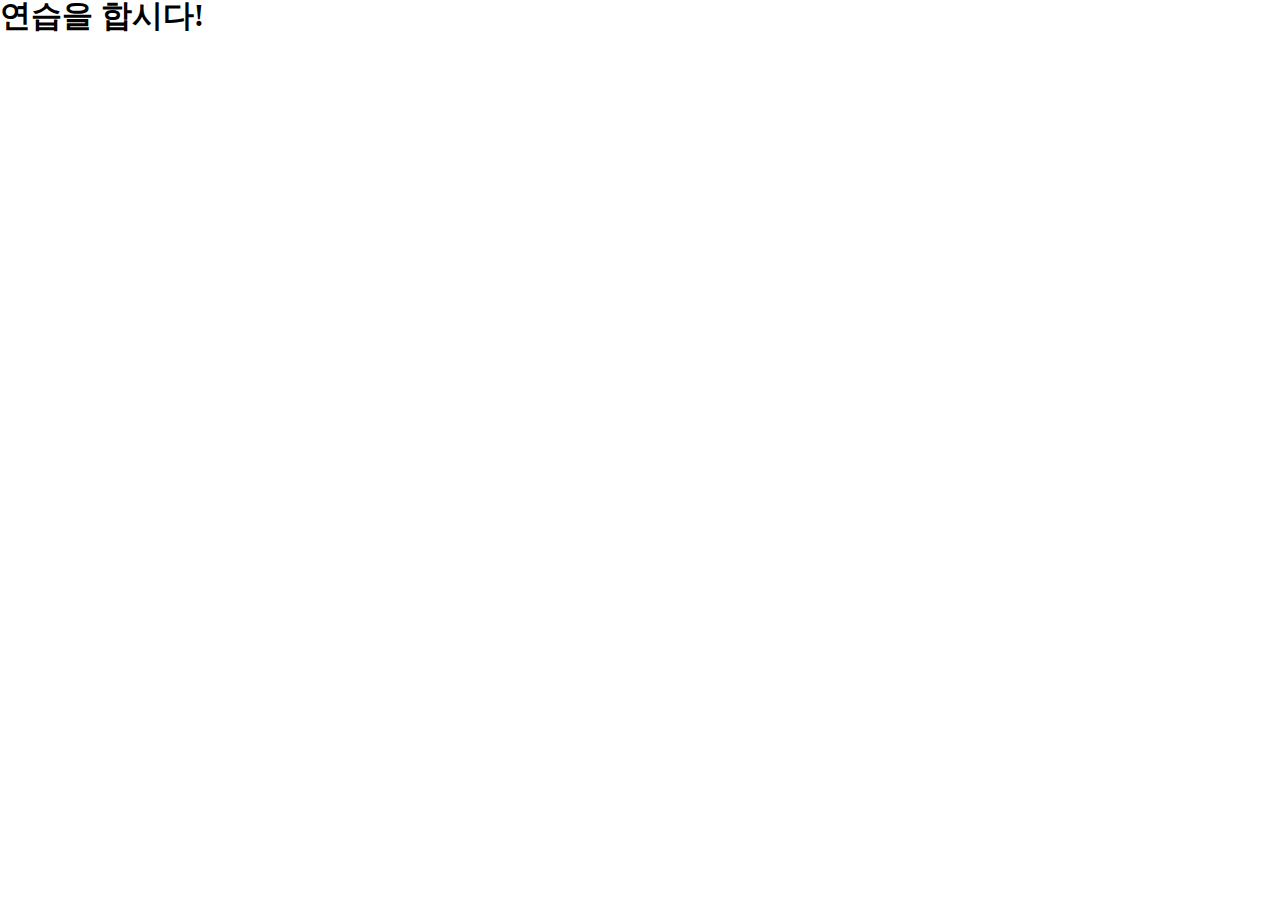
<file: index.html>
<!DOCTYPE html>
<html lang="ko">
<head>
    <meta charset="UTF-8">
    <meta http-equiv="X-UA-Compatible" content="IE=edge">
    <meta name="viewport" content="width=device-width, initial-scale=1.0">
    <title>연습장</title>
    <link rel="stylesheet" href="css/reset.css">
    <link rel="stylesheet" href="css/commen.css">
</head>
<body>
    <section>
        <div>
            <h1>연습을 합시다!</h1>
        </div>
    </section>
</body>
</html>
</file>
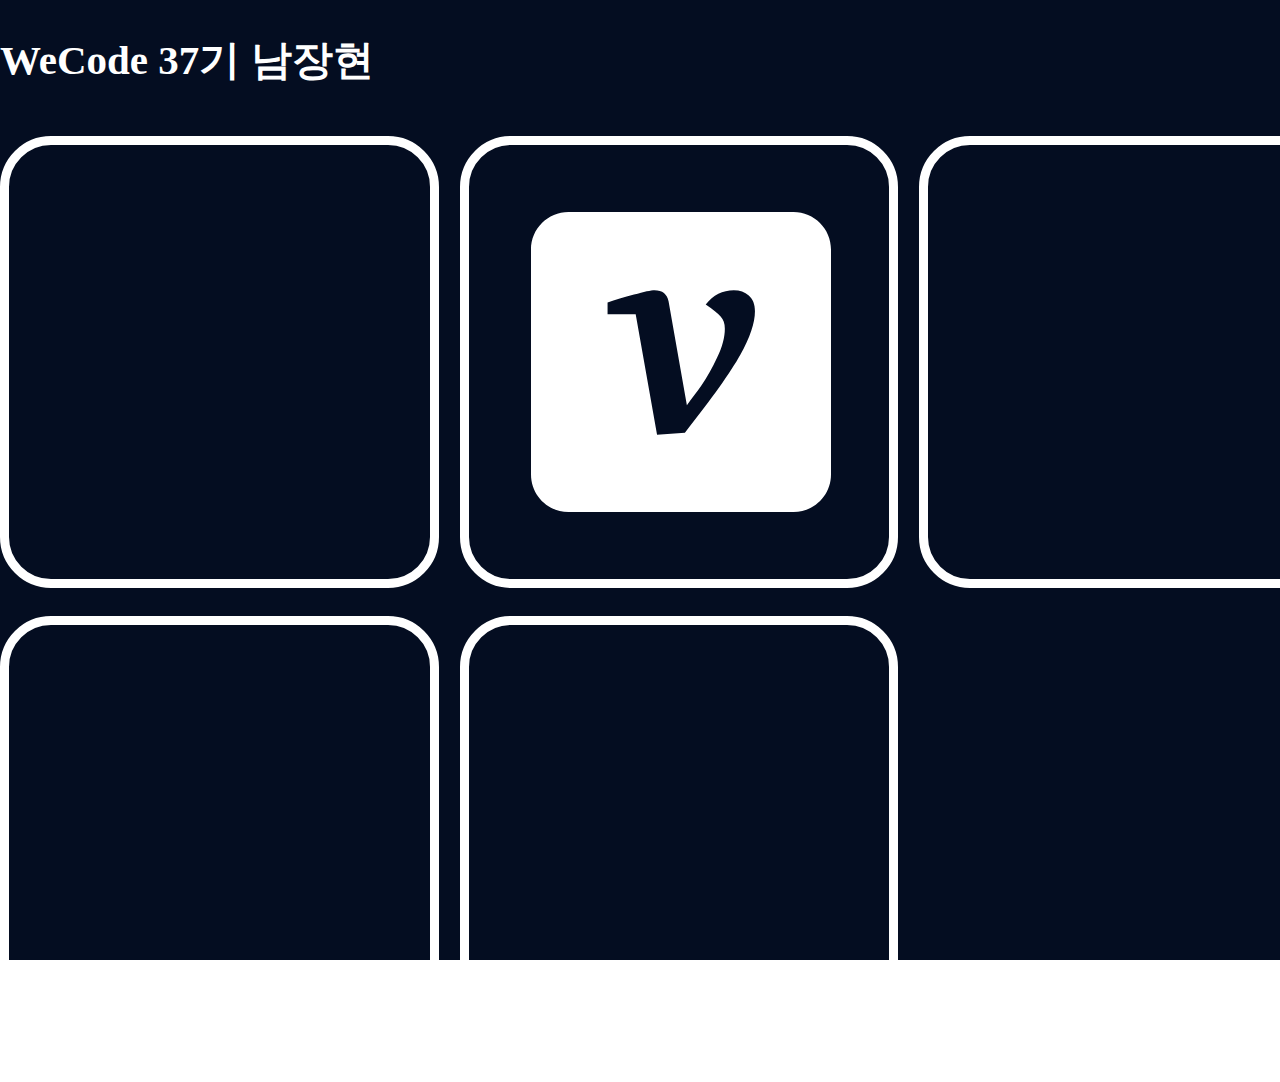
<file: janghyun/intro.html>
<!DOCTYPE html>
<html lang="ko">
<head>
    <meta charset="UTF-8">
    <meta http-equiv="X-UA-Compatible" content="IE=edge">
    <meta name="viewport" content="width=device-width, initial-scale=1.0">
    <title>남장현</title>
    <link rel="stylesheet" href="https://cdnjs.cloudflare.com/ajax/libs/font-awesome/6.1.1/css/all.min.css" integrity="sha512-KfkfwYDsLkIlwQp6LFnl8zNdLGxu9YAA1QvwINks4PhcElQSvqcyVLLD9aMhXd13uQjoXtEKNosOWaZqXgel0g==" crossorigin="anonymous" referrerpolicy="no-referrer" />
    <link rel="stylesheet" href="../css/reset.css">
    <link rel="stylesheet" href="../css/commen.css">
</head>
<body>
    <style>
        section { height: 100vh; padding: 30px 0; background: #040d21; }
        section div { width: 1400px; margin: 0px auto 30px; }
        section div h2 { font-size: 41px; font-weight: 900; color: #fff; line-height: 1.5; }

        section ul { width: 1400px; margin: 0 auto; display: flex; flex-direction: row; flex-wrap: wrap; }
        section ul::after { content: ''; display: block; clear: both; }
        section ul li { width: 31.33%; height: 452px; margin: 1% 0; border: 9px solid #fff; border-radius: 51px; box-sizing: border-box; /* float: left; */ transition: 0.3s; }
        section ul li:hover { background: #fff; border: 9px double #040d21; transition: 0.3s; }
        section ul li:nth-child(2) { margin: 1% 1.5%; }
        section ul li:nth-child(2) a svg { padding: 47px 62px; }
        section ul li:nth-child(3) a i { padding: 72px 47px; font-size: 290px; }
        section ul li:nth-child(4) a i { padding: 72px 102px; font-size: 290px; }
        section ul li:nth-child(5) { margin: 1% 1.5%; }
        section ul li:nth-child(5) a i { padding: 72px 29px; font-size: 290px; }
        section ul li a { width: 100%; height: 100%; display: block; }
        section ul li a i { font-size: 340px; padding: 47px; color: #fff; transition: 0.5s; }
        section ul li a svg { width: 300px; height: 340px; color: #fff; transition: 0.5s; }
        section ul li:nth-child(1):hover a i { color: #db469f; transition: 0.5s; }
        section ul li:nth-child(2):hover a svg { color: #7d68d0; transition: 0.5s; }
        section ul li:nth-child(3):hover a i { color: #6570dc; transition: 0.5s; }
        section ul li:nth-child(4):hover a i { color: #5e73e0; transition: 0.5s; }
        section ul li:nth-child(5):hover a i { color: #2188ff; transition: 0.5s; }
    </style>
    <section>
        <div>
            <h2>WeCode 37기 남장현</h2>
        </div>
        <ul>
            <li>
                <a href="https://github.com/smash009" target="_blank">
                    <i class="fa-brands fa-github" title="Github"></i>
                </a>
            </li>
            <li>
                <a href="https://velog.io/@smash00900" target="_blank">
                    <svg viewBox="0 0 192 192" fill="currentColor"><path fill-rule="evenodd" clip-rule="evenodd" d="M24 0H168C181.255 0 192 10.7451 192 24V168C192 181.255 181.255 192 168 192H24C10.7451 192 0 181.255 0 168V24C0 10.7451 10.7451 0 24 0ZM49 57.9199V65.48H67L80.6799 142.52L98.5 141.26C116.02 119.06 127.84 102.44 133.96 91.3999C140.2 80.24 143.32 70.9399 143.32 63.5C143.32 59.0601 142 55.7 139.36 53.4199C136.84 51.1399 133.66 50 129.82 50C122.62 50 116.62 53.0601 111.82 59.1799C116.5 62.3 119.68 64.8799 121.36 66.9199C123.16 68.8401 124.06 71.4199 124.06 74.6599C124.06 80.0601 122.44 86.1799 119.2 93.02C116.08 99.8601 112.66 105.92 108.94 111.2C106.54 114.56 103.48 118.7 99.76 123.62L88.0601 57.2C87.1001 52.3999 84.1001 50 79.0601 50C76.78 50 72.3999 50.96 65.9199 52.8799C59.4399 54.6799 53.8 56.3601 49 57.9199Z" fill="currentColor"><title>Velog</title></path></svg>
                </a>
            </li>
            <li>
                <a href="http://wwwww.dothome.co.kr/" target="_blank">
                    <i class="fa-solid fa-house-chimney" title="Homepage"></i>
                </a>
            </li>
            <li>
                <a href="https://smash009.github.io/MEME-MAKER/" target="_blank">
                    <i class="fa-solid fa-file-image" title="MEME-MAKER"></i>
                </a>
            </li>
            <li>
                <a href="https://smash009.github.io/momentum/" target="_blank">
                    <i class="fa-solid fa-user-clock" title="Momentum"></i>
                </a>
            </li>
        </ul>
    </section>
</body>
</html>
</file>
<file: css/commen.css>
h1 { font-size: 31px; font-weight: 900; }
</file>
